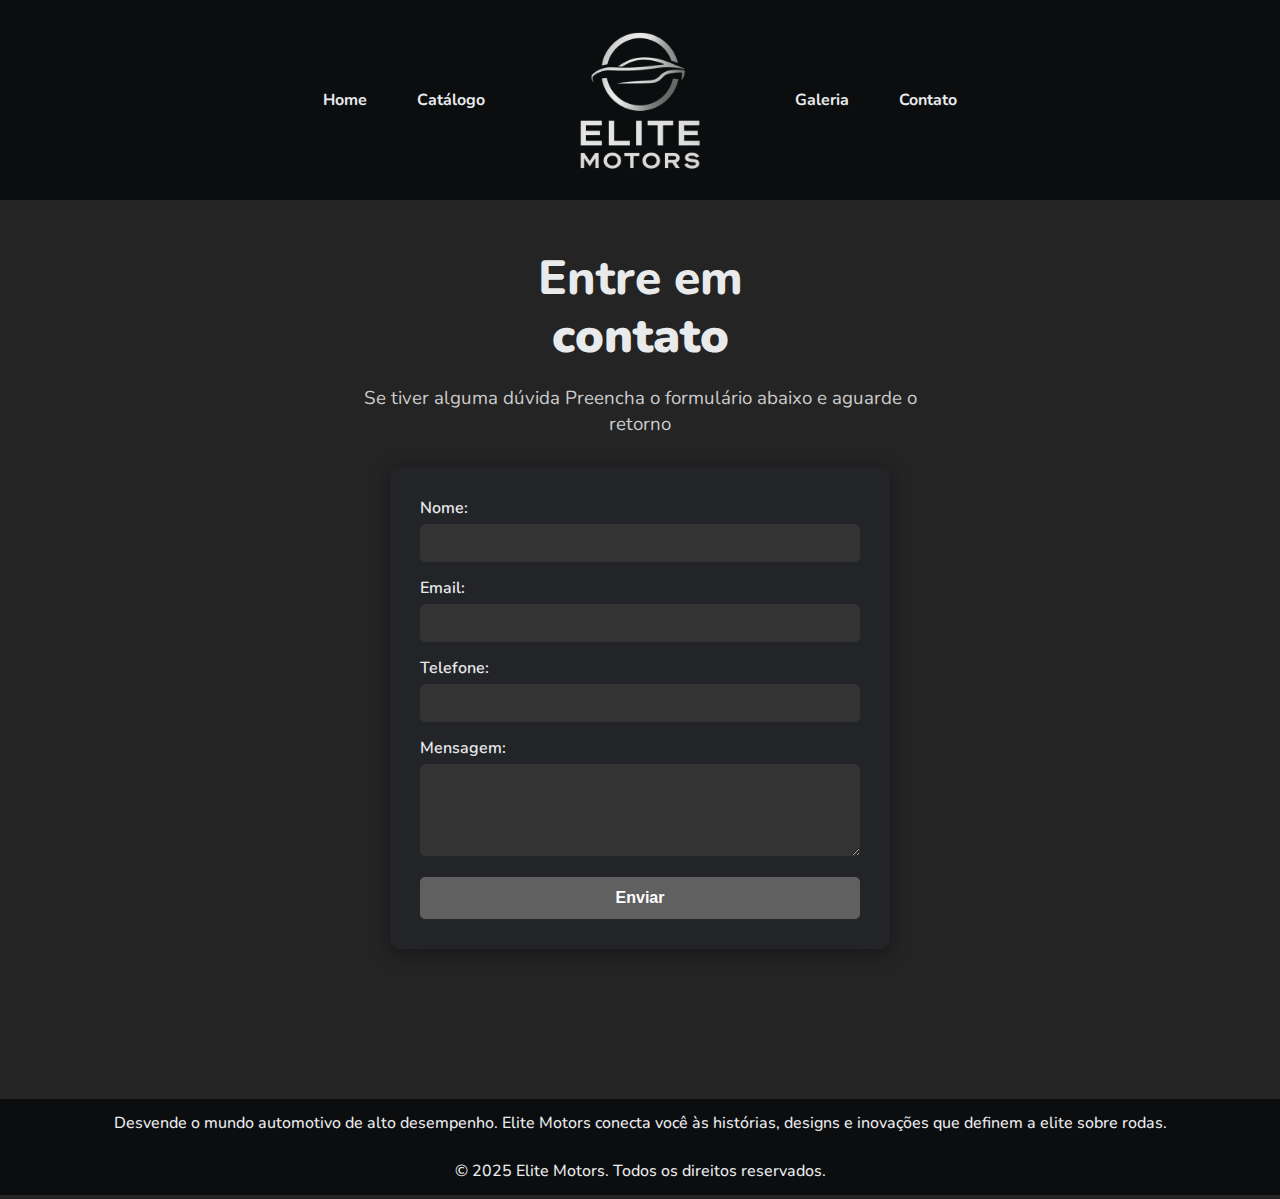
<file: contato.html>
<!DOCTYPE html>
<html lang="pt-br">
<head>
    <meta charset="UTF-8">
    <meta name="viewport" content="width=device-width, initial-scale=1.0">
    <link rel="stylesheet" href="style.css">
    <link rel="shortcut icon" href="imgs/Logo.png" type="image/x-icon">
    <title>Elite Motors</title>
</head>
<body>
    <header>
        <nav class="dp-menu">
            <ul>
                <div class="menu-esquerda">
                    <li><a href="index.html">Home</a></li>
                    <li><a href="">Catálogo</a>
                        <ul>
                            <li><a href="bugatti.html">Bugatti</a></li>
                            <li><a href="Koenigsegg.html">Koenigsegg</a></li>
                            <li><a href="Rolls-Royce.html">Rolls-Royce</a></li>
                            <li><a href="Pagani.html">Pagani</a></li>
                        </ul>
                    </li>
                </div>

                <div class="menu-logo">
                    <img src="imgs/Logo.png" alt="Elite Motors Logo">
                </div>

                <div class="menu-direita">
                    <li><a href="galeria.html">Galeria</a></li>
                    <li><a href="contato.html">Contato</a></li>
                </div>
            </ul>
        </nav>
    </header>

    <div class="contato-texto">
        <h1>Entre em <br><b>contato</b></h1>
        <h3>Se tiver alguma dúvida Preencha o formulário abaixo e aguarde o retorno</h3>
    </div>
    <div class="formulario-contato">
        <form method="RESET">
            <label for="nome">Nome:</label>
            <input type="text" id="nome" name="nome" required>
            <label for="email">Email:</label>
            <input type="text" id="telefone" name="telefone" required>
            <label for="telefone">Telefone:</label>
            <input type="number" id="email" name="email" required>
            <label for="mensagem">Mensagem:</label>
            <textarea id="mensagem" name="mensagem" rows="4" required></textarea>
            <button type="submit">Enviar</button>
        </form>
    </div>
    <footer>
        <p>Desvende o mundo automotivo de alto desempenho. Elite Motors conecta você às histórias, designs e inovações que definem a elite sobre rodas.</p>
        <p>© 2025 Elite Motors. Todos os direitos reservados.</p>
    </footer>
</body>
</html>
</file>
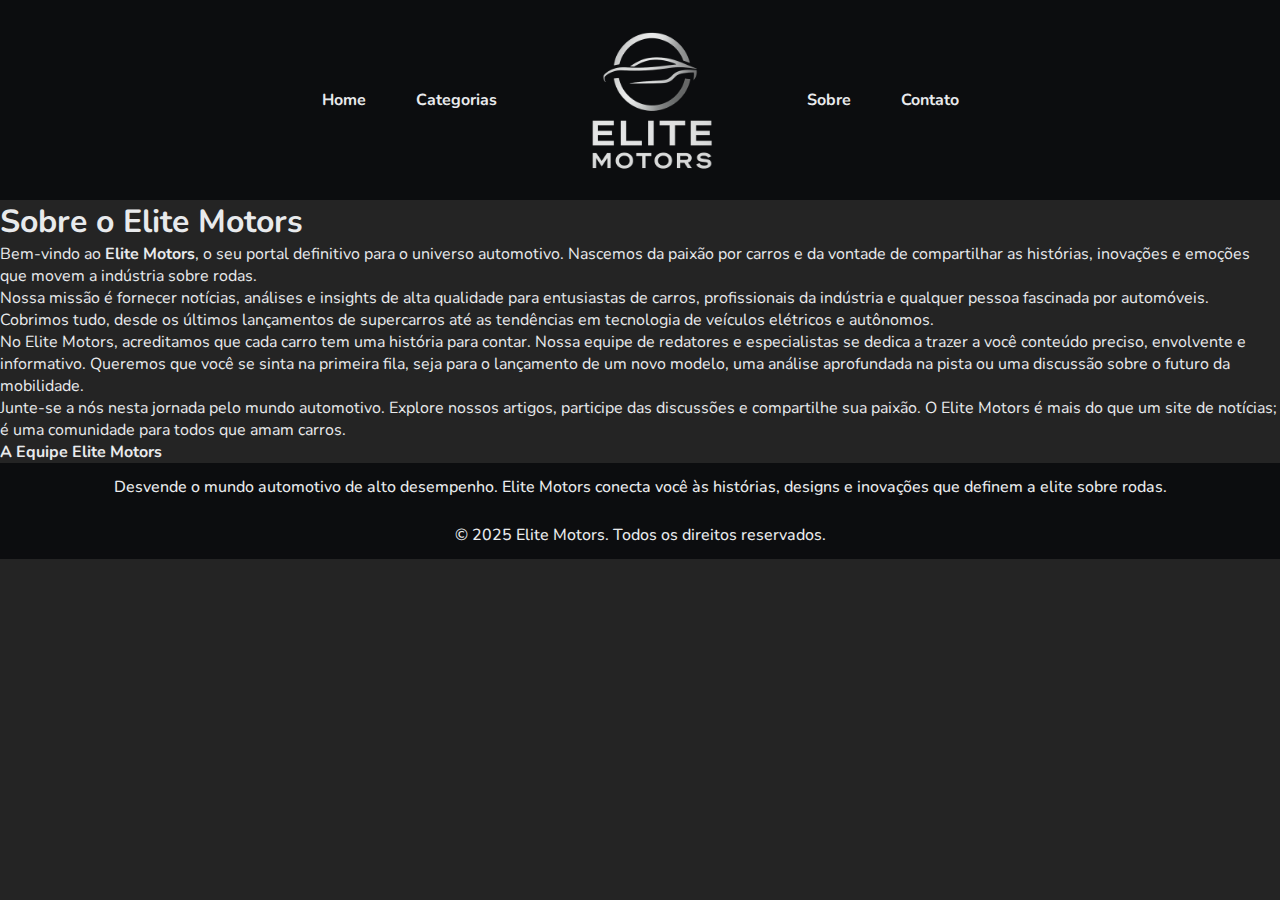
<file: sobre.html>
<!DOCTYPE html>
<html lang="pt-br">
<head>
    <meta charset="UTF-8">
    <meta name="viewport" content="width=device-width, initial-scale=1.0">
    <link rel="stylesheet" href="style.css">
    <link rel="shortcut icon" href="imgs/Logo.png" type="image/x-icon">
    <title>Sobre Nós - Elite Motors</title>
</head>
<body>
    <header>
        <nav class="dp-menu">
            <ul>
                <div class="menu-esquerda">
                    <li><a href="index.html">Home</a></li>
                    <li><a href="">Categorias</a>
                        <ul>
                            <li><a href="categories/lancamentos.html">Lançamentos</a></li>
                            <li><a href="categories/tecnologia.html">Tecnologia</a></li>
                            <li><a href="categories/reviews.html">Reviews</a></li>
                        </ul>
                    </li>
                </div>

                <div class="menu-logo">
                    <img src="imgs/Logo.png" alt="Elite Motors Logo">
                </div>

                <div class="menu-direita">
                    <li><a href="sobre.html">Sobre</a></li>
                    <li><a href="contato.html">Contato</a></li>
                </div>
            </ul>
        </nav>
    </header>

    <div class="sobre-conteudo">
        <h1>Sobre o Elite Motors</h1>
        
        <div class="sobre-texto">
            <p>Bem-vindo ao <strong>Elite Motors</strong>, o seu portal definitivo para o universo automotivo. Nascemos da paixão por carros e da vontade de compartilhar as histórias, inovações e emoções que movem a indústria sobre rodas.</p>

            <p>Nossa missão é fornecer notícias, análises e insights de alta qualidade para entusiastas de carros, profissionais da indústria e qualquer pessoa fascinada por automóveis. Cobrimos tudo, desde os últimos lançamentos de supercarros até as tendências em tecnologia de veículos elétricos e autônomos.</p>

            <p>No Elite Motors, acreditamos que cada carro tem uma história para contar. Nossa equipe de redatores e especialistas se dedica a trazer a você conteúdo preciso, envolvente e informativo. Queremos que você se sinta na primeira fila, seja para o lançamento de um novo modelo, uma análise aprofundada na pista ou uma discussão sobre o futuro da mobilidade.</p>

            <p>Junte-se a nós nesta jornada pelo mundo automotivo. Explore nossos artigos, participe das discussões e compartilhe sua paixão. O Elite Motors é mais do que um site de notícias; é uma comunidade para todos que amam carros.</p>

            <p class="sobre-assinatura"><strong>A Equipe Elite Motors</strong></p>
        </div>
    </div>

    <footer>
        <p>Desvende o mundo automotivo de alto desempenho. Elite Motors conecta você às histórias, designs e inovações que definem a elite sobre rodas.</p>
        <p>© 2025 Elite Motors. Todos os direitos reservados.</p>
    </footer>
</body>
</html>
</file>
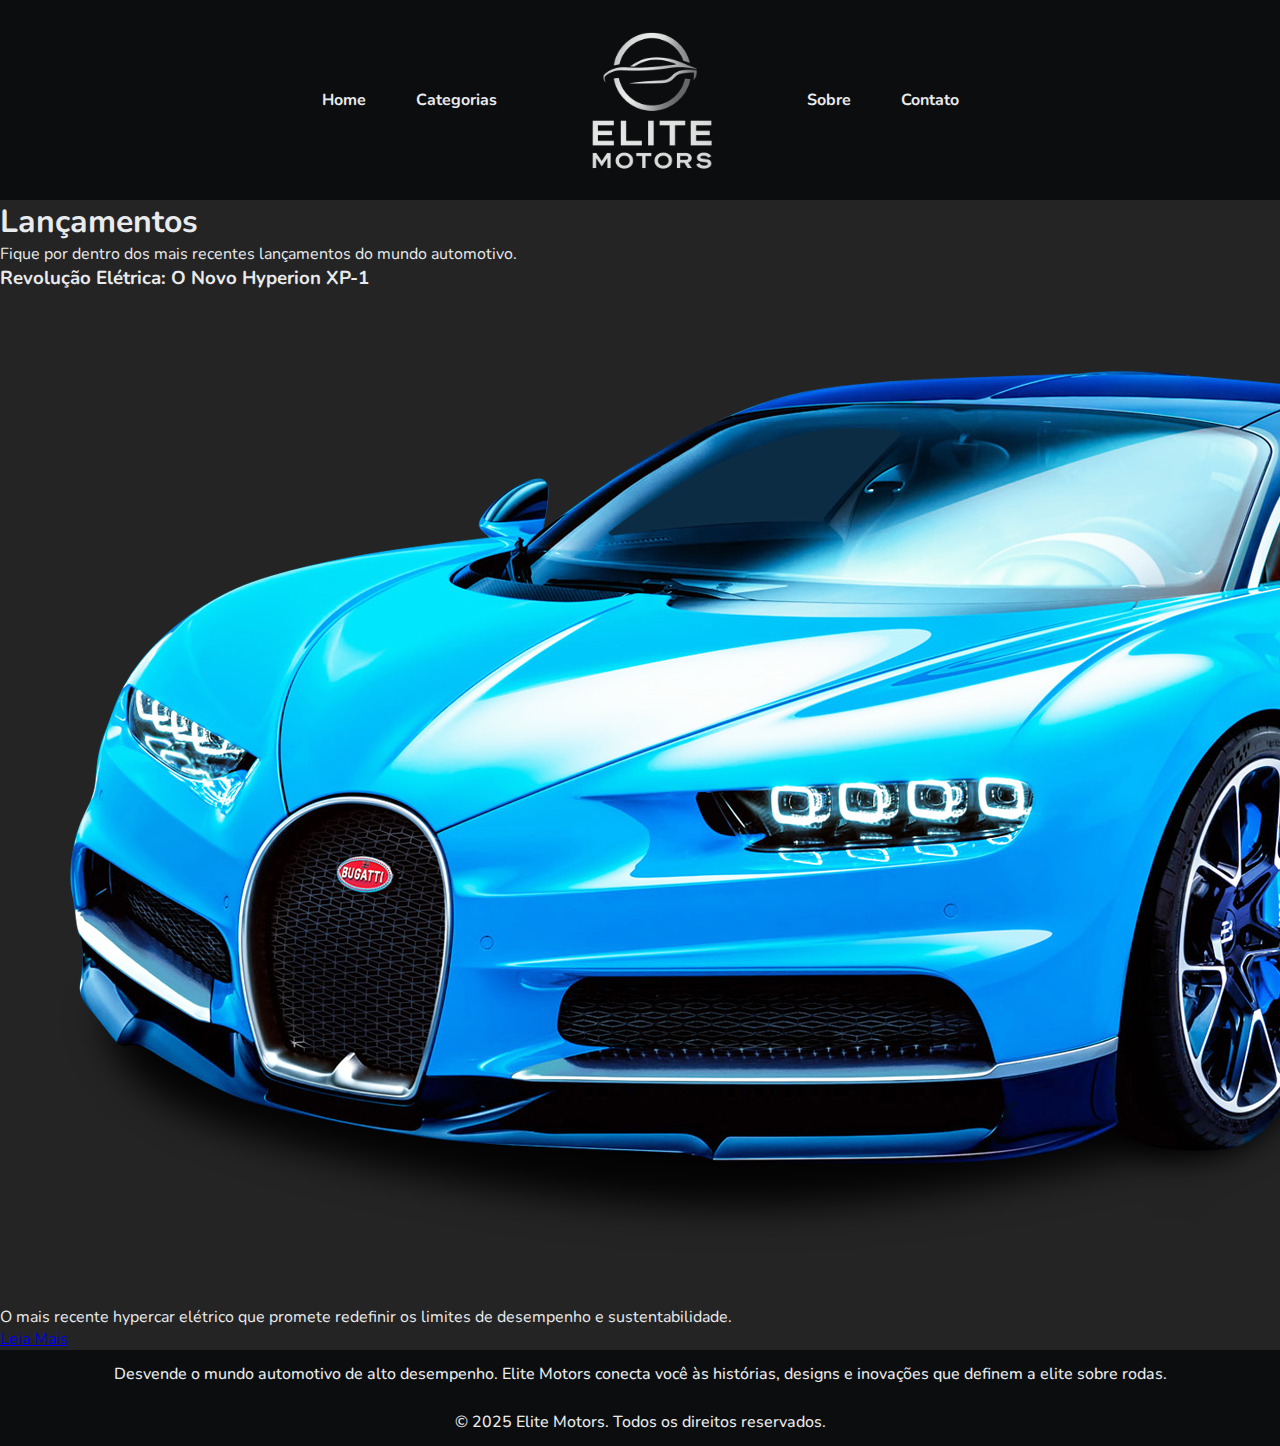
<file: categories/lancamentos.html>
<!DOCTYPE html>
<html lang="pt-br">
<head>
    <meta charset="UTF-8">
    <meta name="viewport" content="width=device-width, initial-scale=1.0">
    <link rel="stylesheet" href="../style.css">
    <link rel="shortcut icon" href="../imgs/Logo.png" type="image/x-icon">
    <title>Lançamentos - Elite Motors</title>
</head>
<body>
    <header>
        <nav class="dp-menu">
            <ul>
                <div class="menu-esquerda">
                    <li><a href="../index.html">Home</a></li>
                    <li><a href="">Categorias</a>
                        <ul>
                            <li><a href="lancamentos.html">Lançamentos</a></li>
                            <li><a href="tecnologia.html">Tecnologia</a></li>
                            <li><a href="reviews.html">Reviews</a></li>
                        </ul>
                    </li>
                </div>

                <div class="menu-logo">
                    <img src="../imgs/Logo.png" alt="Elite Motors Logo">
                </div>

                <div class="menu-direita">
                    <li><a href="../sobre.html">Sobre</a></li>
                    <li><a href="../contato.html">Contato</a></li>
                </div>
            </ul>
        </nav>
    </header>

    <div class="categoria-conteudo">
        <h1>Lançamentos</h1>
        <p class="categoria-descricao">Fique por dentro dos mais recentes lançamentos do mundo automotivo.</p>

        <div class="cards">
            <div class="card">
                <h3>Revolução Elétrica: O Novo Hyperion XP-1</h3>
                <img src="../imgs/carros/carrosel/Bugatti.png" alt="Hyperion XP-1">
                <p>O mais recente hypercar elétrico que promete redefinir os limites de desempenho e sustentabilidade.</p>
                <a href="../news/noticia1.html" class="btn-ler-mais">Leia Mais</a>
            </div>
        </div>
    </div>

    <footer>
        <p>Desvende o mundo automotivo de alto desempenho. Elite Motors conecta você às histórias, designs e inovações que definem a elite sobre rodas.</p>
        <p>© 2025 Elite Motors. Todos os direitos reservados.</p>
    </footer>
</body>
</html>
</file>
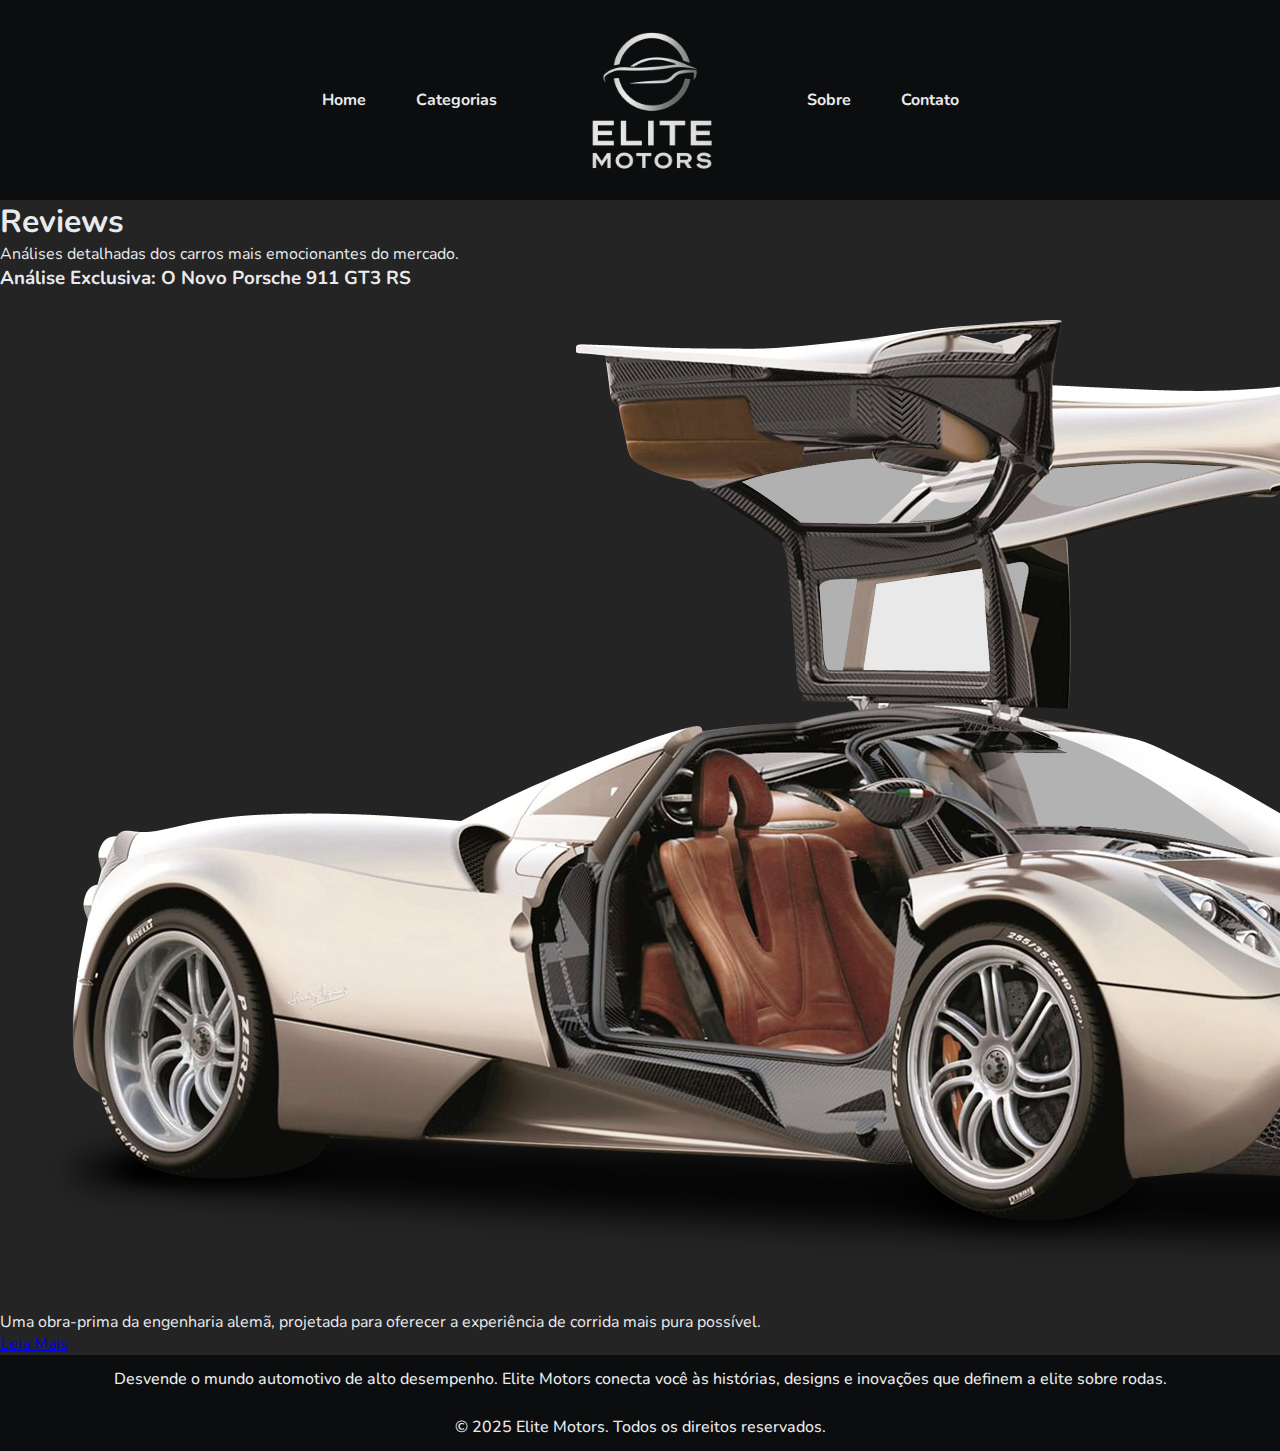
<file: categories/reviews.html>
<!DOCTYPE html>
<html lang="pt-br">
<head>
    <meta charset="UTF-8">
    <meta name="viewport" content="width=device-width, initial-scale=1.0">
    <link rel="stylesheet" href="../style.css">
    <link rel="shortcut icon" href="../imgs/Logo.png" type="image/x-icon">
    <title>Reviews - Elite Motors</title>
</head>
<body>
    <header>
        <nav class="dp-menu">
            <ul>
                <div class="menu-esquerda">
                    <li><a href="../index.html">Home</a></li>
                    <li><a href="">Categorias</a>
                        <ul>
                            <li><a href="lancamentos.html">Lançamentos</a></li>
                            <li><a href="tecnologia.html">Tecnologia</a></li>
                            <li><a href="reviews.html">Reviews</a></li>
                        </ul>
                    </li>
                </div>

                <div class="menu-logo">
                    <img src="../imgs/Logo.png" alt="Elite Motors Logo">
                </div>

                <div class="menu-direita">
                    <li><a href="../sobre.html">Sobre</a></li>
                    <li><a href="../contato.html">Contato</a></li>
                </div>
            </ul>
        </nav>
    </header>

    <div class="categoria-conteudo">
        <h1>Reviews</h1>
        <p class="categoria-descricao">Análises detalhadas dos carros mais emocionantes do mercado.</p>

        <div class="cards">
            <div class="card">
                <h3>Análise Exclusiva: O Novo Porsche 911 GT3 RS</h3>
                <img src="../imgs/carros/carrosel/Pagani.png" alt="Porsche 911 GT3 RS">
                <p>Uma obra-prima da engenharia alemã, projetada para oferecer a experiência de corrida mais pura possível.</p>
                <a href="../news/noticia3.html" class="btn-ler-mais">Leia Mais</a>
            </div>
        </div>
    </div>

    <footer>
        <p>Desvende o mundo automotivo de alto desempenho. Elite Motors conecta você às histórias, designs e inovações que definem a elite sobre rodas.</p>
        <p>© 2025 Elite Motors. Todos os direitos reservados.</p>
    </footer>
</body>
</html>
</file>
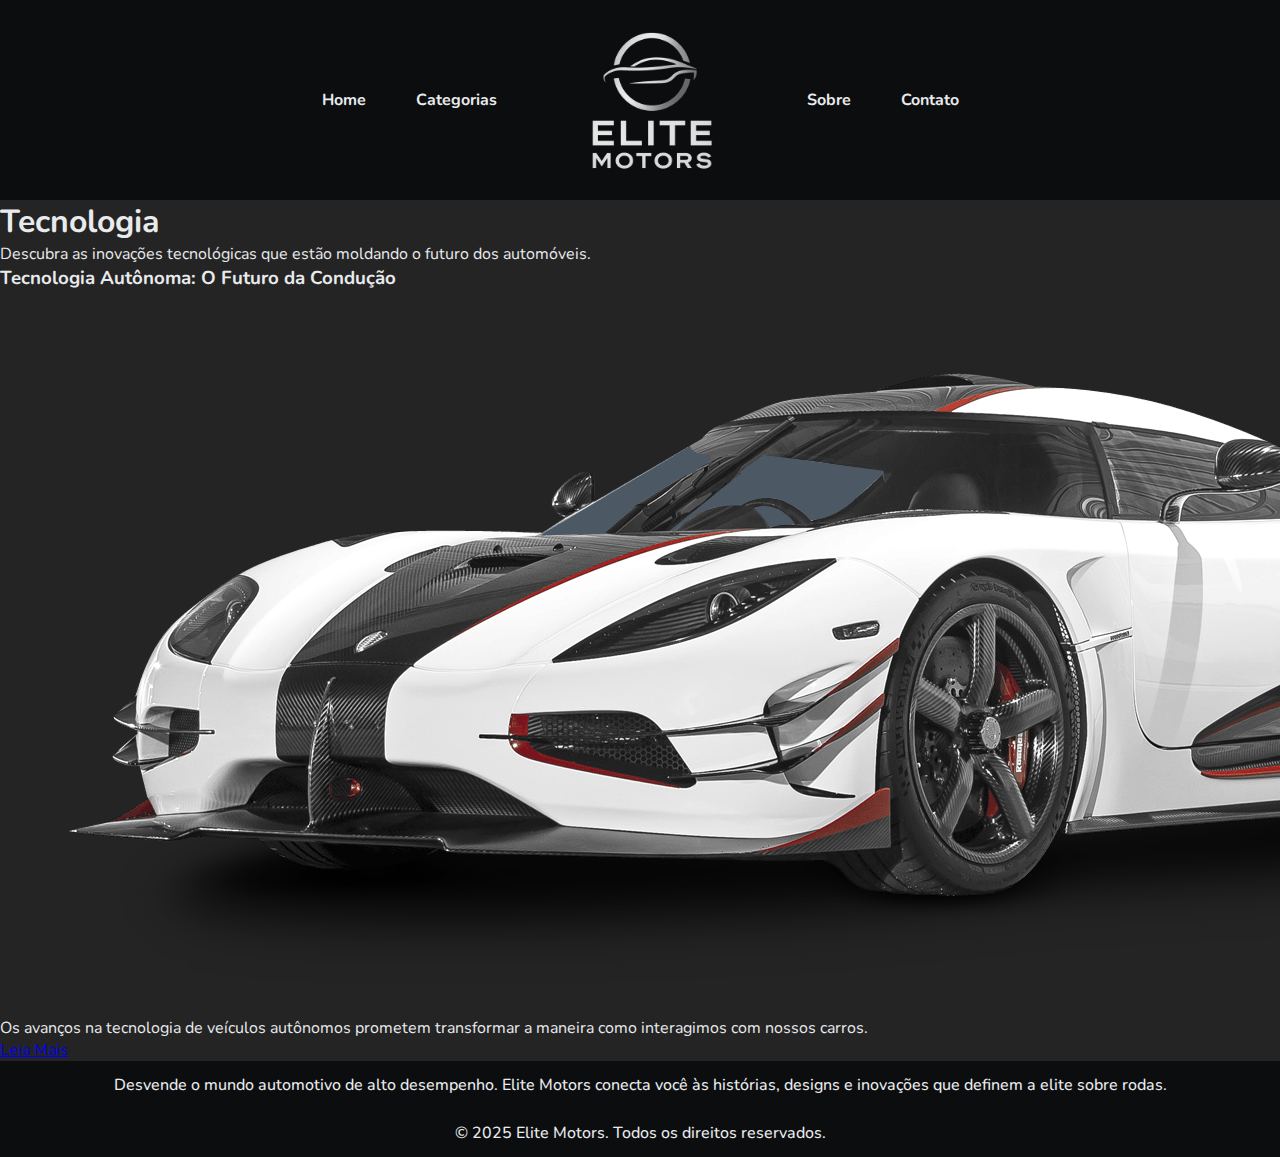
<file: categories/tecnologia.html>
<!DOCTYPE html>
<html lang="pt-br">
<head>
    <meta charset="UTF-8">
    <meta name="viewport" content="width=device-width, initial-scale=1.0">
    <link rel="stylesheet" href="../style.css">
    <link rel="shortcut icon" href="../imgs/Logo.png" type="image/x-icon">
    <title>Tecnologia - Elite Motors</title>
</head>
<body>
    <header>
        <nav class="dp-menu">
            <ul>
                <div class="menu-esquerda">
                    <li><a href="../index.html">Home</a></li>
                    <li><a href="">Categorias</a>
                        <ul>
                            <li><a href="lancamentos.html">Lançamentos</a></li>
                            <li><a href="tecnologia.html">Tecnologia</a></li>
                            <li><a href="reviews.html">Reviews</a></li>
                        </ul>
                    </li>
                </div>

                <div class="menu-logo">
                    <img src="../imgs/Logo.png" alt="Elite Motors Logo">
                </div>

                <div class="menu-direita">
                    <li><a href="../sobre.html">Sobre</a></li>
                    <li><a href="../contato.html">Contato</a></li>
                </div>
            </ul>
        </nav>
    </header>

    <div class="categoria-conteudo">
        <h1>Tecnologia</h1>
        <p class="categoria-descricao">Descubra as inovações tecnológicas que estão moldando o futuro dos automóveis.</p>

        <div class="cards">
            <div class="card">
                <h3>Tecnologia Autônoma: O Futuro da Condução</h3>
                <img src="../imgs/carros/carrosel/Koeni.png" alt="Veículo Autônomo">
                <p>Os avanços na tecnologia de veículos autônomos prometem transformar a maneira como interagimos com nossos carros.</p>
                <a href="../news/noticia2.html" class="btn-ler-mais">Leia Mais</a>
            </div>
        </div>
    </div>

    <footer>
        <p>Desvende o mundo automotivo de alto desempenho. Elite Motors conecta você às histórias, designs e inovações que definem a elite sobre rodas.</p>
        <p>© 2025 Elite Motors. Todos os direitos reservados.</p>
    </footer>
</body>
</html>
</file>
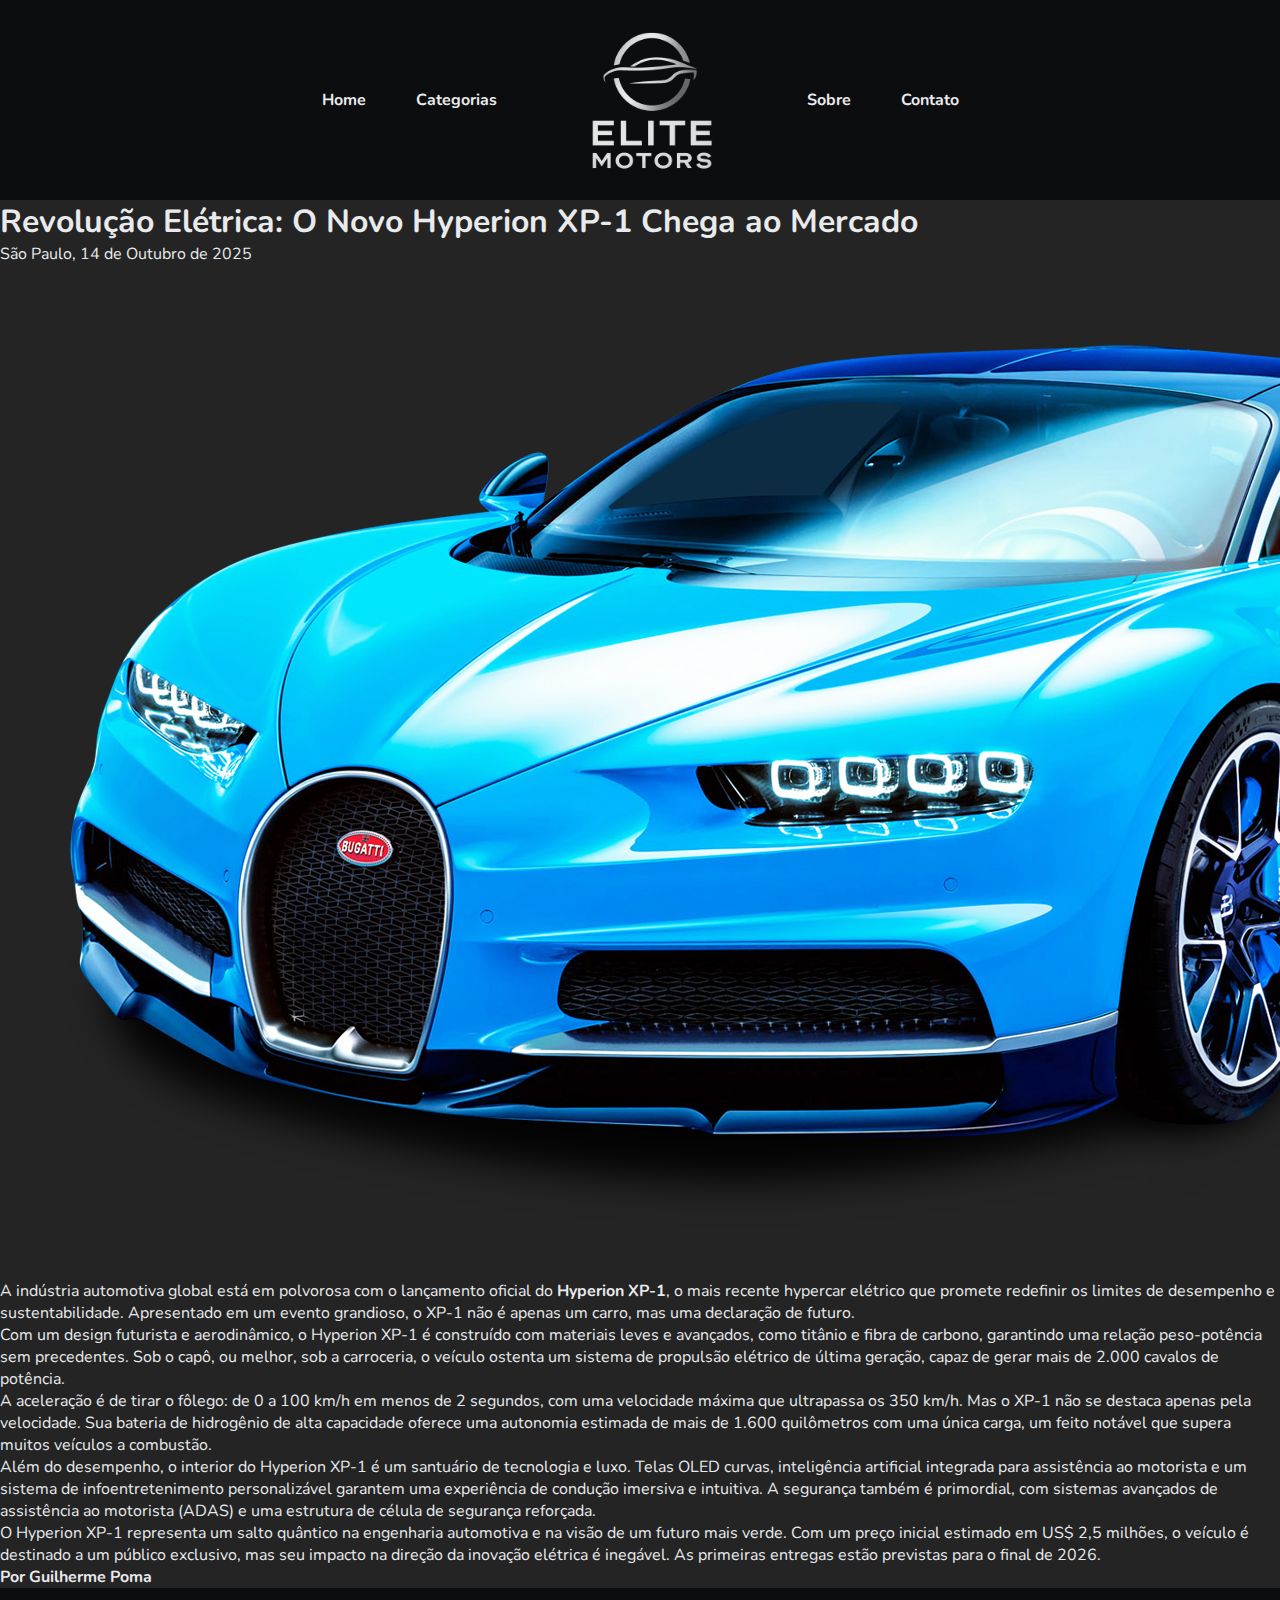
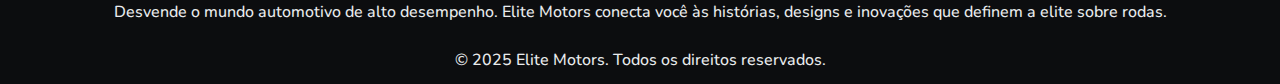
<file: news/noticia1.html>
<!DOCTYPE html>
<html lang="pt-br">
<head>
    <meta charset="UTF-8">
    <meta name="viewport" content="width=device-width, initial-scale=1.0">
    <link rel="stylesheet" href="../style.css">
    <link rel="shortcut icon" href="../imgs/Logo.png" type="image/x-icon">
    <title>Revolução Elétrica: O Novo Hyperion XP-1 - Elite Motors</title>
</head>
<body>
    <header>
        <nav class="dp-menu">
            <ul>
                <div class="menu-esquerda">
                    <li><a href="../index.html">Home</a></li>
                    <li><a href="">Categorias</a>
                        <ul>
                            <li><a href="../categories/lancamentos.html">Lançamentos</a></li>
                            <li><a href="../categories/tecnologia.html">Tecnologia</a></li>
                            <li><a href="../categories/reviews.html">Reviews</a></li>
                        </ul>
                    </li>
                </div>

                <div class="menu-logo">
                    <img src="../imgs/Logo.png" alt="Elite Motors Logo">
                </div>

                <div class="menu-direita">
                    <li><a href="../sobre.html">Sobre</a></li>
                    <li><a href="../contato.html">Contato</a></li>
                </div>
            </ul>
        </nav>
    </header>

    <article class="noticia-completa">
        <div class="noticia-header">
            <h1>Revolução Elétrica: O Novo Hyperion XP-1 Chega ao Mercado</h1>
            <p class="noticia-data">São Paulo, 14 de Outubro de 2025</p>
        </div>

        <div class="noticia-imagem">
            <img src="../imgs/carros/carrosel/Bugatti.png" alt="Hyperion XP-1">
        </div>

        <div class="noticia-conteudo">
            <p>A indústria automotiva global está em polvorosa com o lançamento oficial do <strong>Hyperion XP-1</strong>, o mais recente hypercar elétrico que promete redefinir os limites de desempenho e sustentabilidade. Apresentado em um evento grandioso, o XP-1 não é apenas um carro, mas uma declaração de futuro.</p>
            <p>Com um design futurista e aerodinâmico, o Hyperion XP-1 é construído com materiais leves e avançados, como titânio e fibra de carbono, garantindo uma relação peso-potência sem precedentes. Sob o capô, ou melhor, sob a carroceria, o veículo ostenta um sistema de propulsão elétrico de última geração, capaz de gerar mais de 2.000 cavalos de potência.</p>
            <p>A aceleração é de tirar o fôlego: de 0 a 100 km/h em menos de 2 segundos, com uma velocidade máxima que ultrapassa os 350 km/h. Mas o XP-1 não se destaca apenas pela velocidade. Sua bateria de hidrogênio de alta capacidade oferece uma autonomia estimada de mais de 1.600 quilômetros com uma única carga, um feito notável que supera muitos veículos a combustão.</p>
            <p>Além do desempenho, o interior do Hyperion XP-1 é um santuário de tecnologia e luxo. Telas OLED curvas, inteligência artificial integrada para assistência ao motorista e um sistema de infoentretenimento personalizável garantem uma experiência de condução imersiva e intuitiva. A segurança também é primordial, com sistemas avançados de assistência ao motorista (ADAS) e uma estrutura de célula de segurança reforçada.</p>
            <p>O Hyperion XP-1 representa um salto quântico na engenharia automotiva e na visão de um futuro mais verde. Com um preço inicial estimado em US$ 2,5 milhões, o veículo é destinado a um público exclusivo, mas seu impacto na direção da inovação elétrica é inegável. As primeiras entregas estão previstas para o final de 2026.</p>
            <p class="noticia-autor"><strong>Por Guilherme Poma</strong></p>
        </div>
    </article>

    <footer>
        <p>Desvende o mundo automotivo de alto desempenho. Elite Motors conecta você às histórias, designs e inovações que definem a elite sobre rodas.</p>
        <p>© 2025 Elite Motors. Todos os direitos reservados.</p>
    </footer>
</body>
</html>
</file>
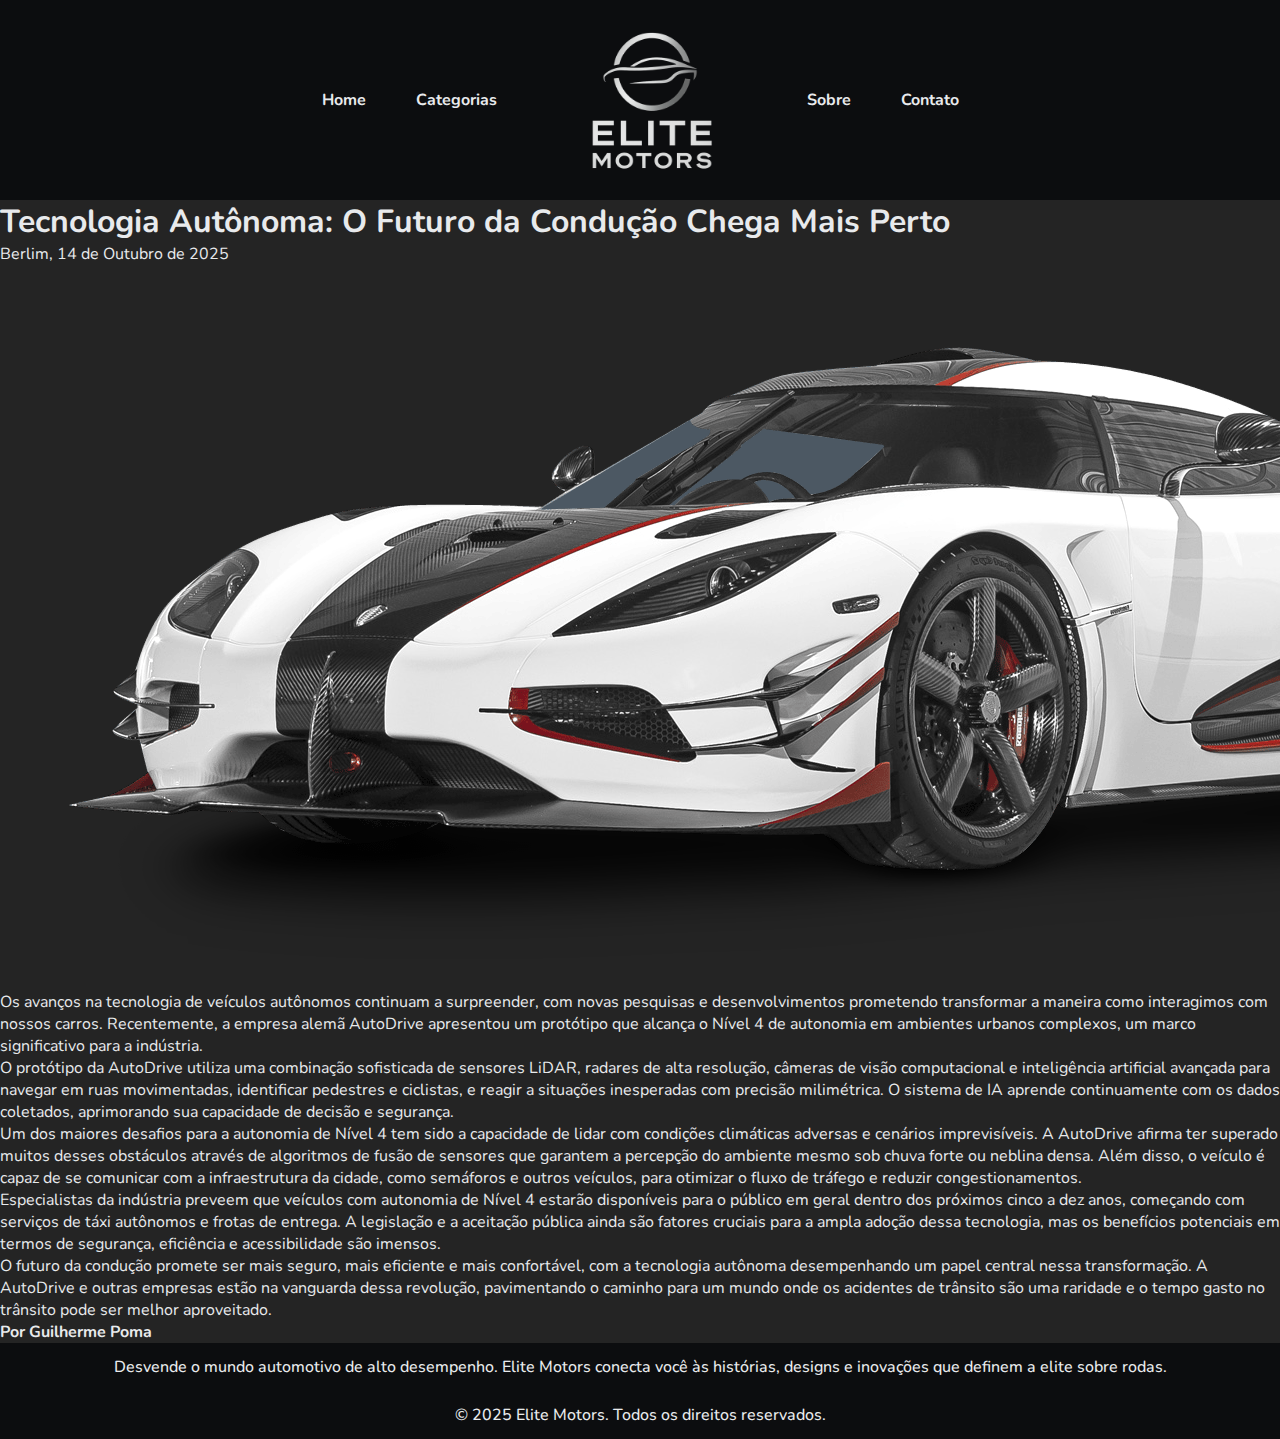
<file: news/noticia2.html>
<!DOCTYPE html>
<html lang="pt-br">
<head>
    <meta charset="UTF-8">
    <meta name="viewport" content="width=device-width, initial-scale=1.0">
    <link rel="stylesheet" href="../style.css">
    <link rel="shortcut icon" href="../imgs/Logo.png" type="image/x-icon">
    <title>Tecnologia Autônoma: O Futuro da Condução - Elite Motors</title>
</head>
<body>
    <header>
        <nav class="dp-menu">
            <ul>
                <div class="menu-esquerda">
                    <li><a href="../index.html">Home</a></li>
                    <li><a href="">Categorias</a>
                        <ul>
                            <li><a href="../categories/lancamentos.html">Lançamentos</a></li>
                            <li><a href="../categories/tecnologia.html">Tecnologia</a></li>
                            <li><a href="../categories/reviews.html">Reviews</a></li>
                        </ul>
                    </li>
                </div>

                <div class="menu-logo">
                    <img src="../imgs/Logo.png" alt="Elite Motors Logo">
                </div>

                <div class="menu-direita">
                    <li><a href="../sobre.html">Sobre</a></li>
                    <li><a href="../contato.html">Contato</a></li>
                </div>
            </ul>
        </nav>
    </header>

    <article class="noticia-completa">
        <div class="noticia-header">
            <h1>Tecnologia Autônoma: O Futuro da Condução Chega Mais Perto</h1>
            <p class="noticia-data">Berlim, 14 de Outubro de 2025</p>
        </div>

        <div class="noticia-imagem">
            <img src="../imgs/carros/carrosel/Koeni.png" alt="Veículo Autônomo">
        </div>

        <div class="noticia-conteudo">
            <p>Os avanços na tecnologia de veículos autônomos continuam a surpreender, com novas pesquisas e desenvolvimentos prometendo transformar a maneira como interagimos com nossos carros. Recentemente, a empresa alemã AutoDrive apresentou um protótipo que alcança o Nível 4 de autonomia em ambientes urbanos complexos, um marco significativo para a indústria.</p>
            <p>O protótipo da AutoDrive utiliza uma combinação sofisticada de sensores LiDAR, radares de alta resolução, câmeras de visão computacional e inteligência artificial avançada para navegar em ruas movimentadas, identificar pedestres e ciclistas, e reagir a situações inesperadas com precisão milimétrica. O sistema de IA aprende continuamente com os dados coletados, aprimorando sua capacidade de decisão e segurança.</p>
            <p>Um dos maiores desafios para a autonomia de Nível 4 tem sido a capacidade de lidar com condições climáticas adversas e cenários imprevisíveis. A AutoDrive afirma ter superado muitos desses obstáculos através de algoritmos de fusão de sensores que garantem a percepção do ambiente mesmo sob chuva forte ou neblina densa. Além disso, o veículo é capaz de se comunicar com a infraestrutura da cidade, como semáforos e outros veículos, para otimizar o fluxo de tráfego e reduzir congestionamentos.</p>
            <p>Especialistas da indústria preveem que veículos com autonomia de Nível 4 estarão disponíveis para o público em geral dentro dos próximos cinco a dez anos, começando com serviços de táxi autônomos e frotas de entrega. A legislação e a aceitação pública ainda são fatores cruciais para a ampla adoção dessa tecnologia, mas os benefícios potenciais em termos de segurança, eficiência e acessibilidade são imensos.</p>
            <p>O futuro da condução promete ser mais seguro, mais eficiente e mais confortável, com a tecnologia autônoma desempenhando um papel central nessa transformação. A AutoDrive e outras empresas estão na vanguarda dessa revolução, pavimentando o caminho para um mundo onde os acidentes de trânsito são uma raridade e o tempo gasto no trânsito pode ser melhor aproveitado.</p>
            <p class="noticia-autor"><strong>Por Guilherme Poma</strong></p>
        </div>
    </article>

    <footer>
        <p>Desvende o mundo automotivo de alto desempenho. Elite Motors conecta você às histórias, designs e inovações que definem a elite sobre rodas.</p>
        <p>© 2025 Elite Motors. Todos os direitos reservados.</p>
    </footer>
</body>
</html>
</file>
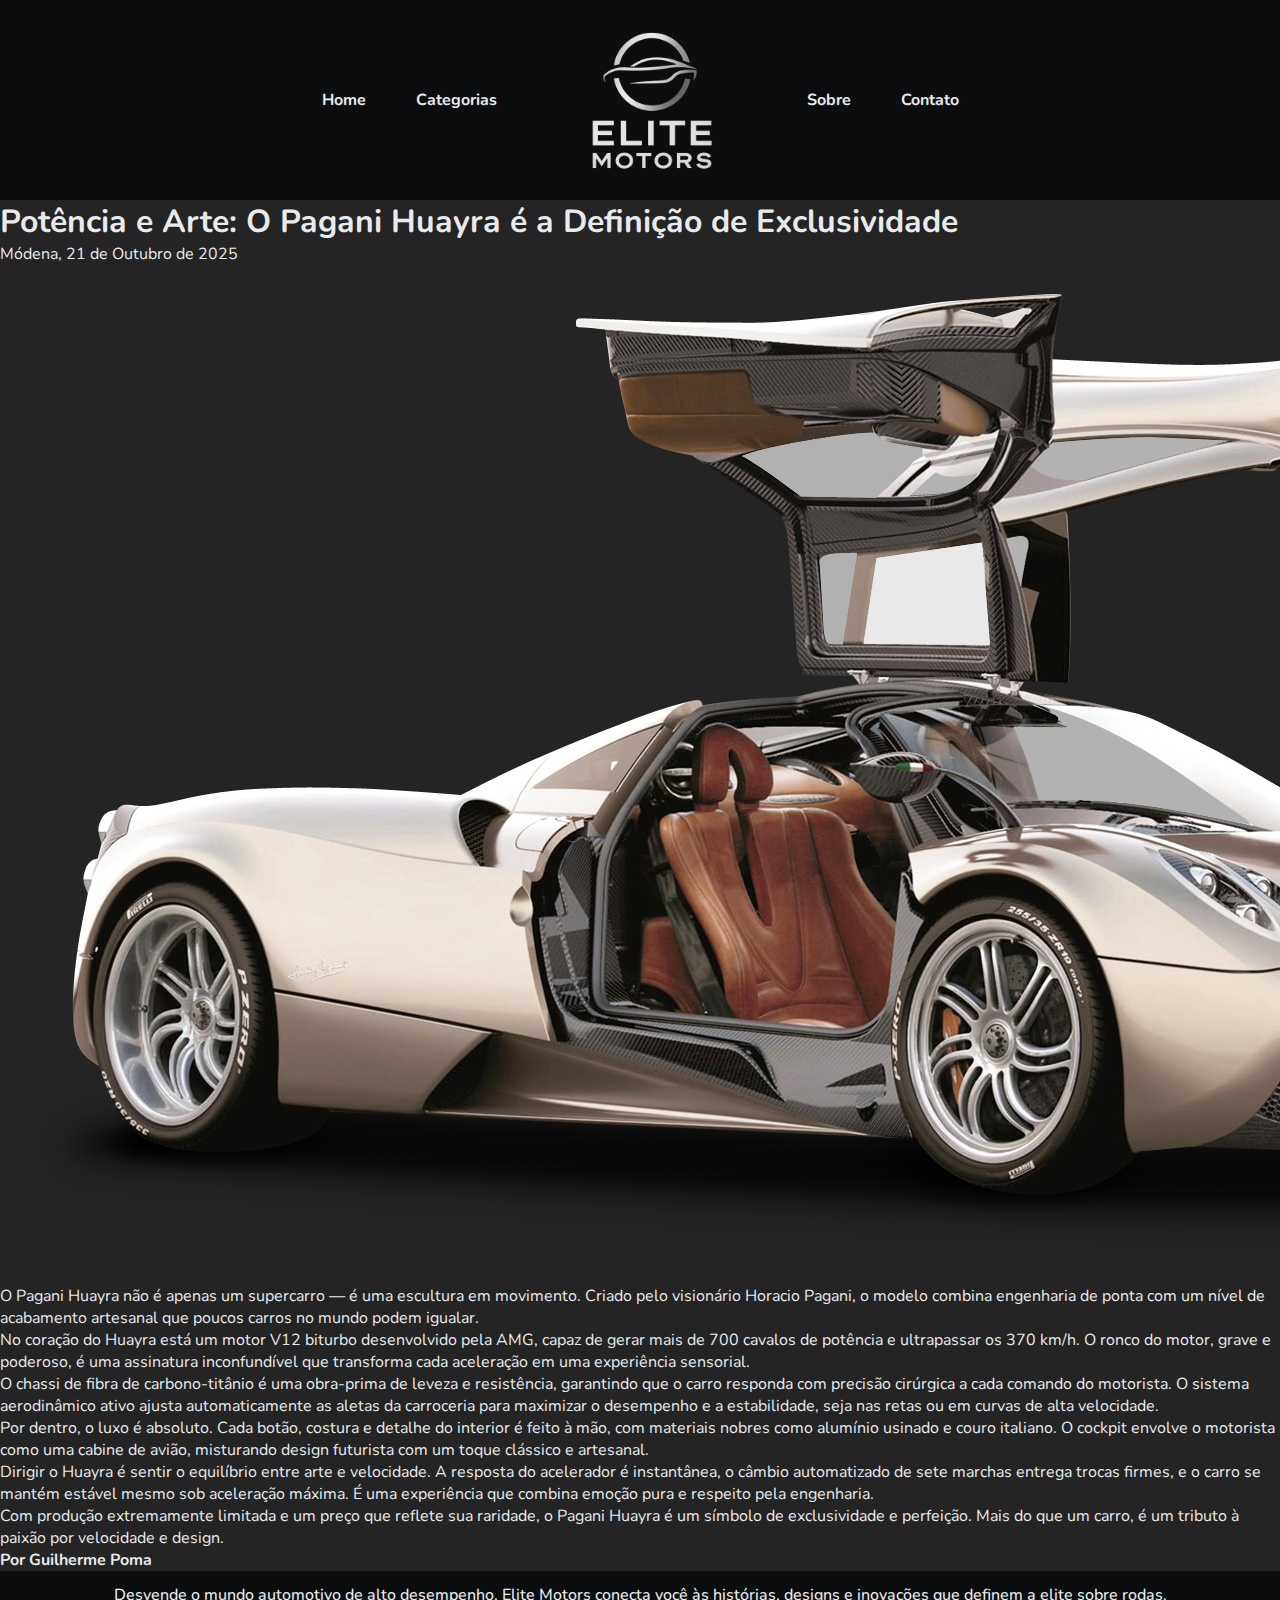
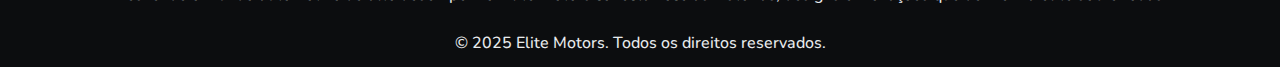
<file: news/noticia3.html>
<!DOCTYPE html>
<html lang="pt-br">
<head>
    <meta charset="UTF-8">
    <meta name="viewport" content="width=device-width, initial-scale=1.0">
    <link rel="stylesheet" href="../style.css">
    <link rel="shortcut icon" href="../imgs/Logo.png" type="image/x-icon">
    <title>Análise Exclusiva: O Novo Porsche 911 GT3 RS - Elite Motors</title>
</head>
<body>
    <header>
        <nav class="dp-menu">
            <ul>
                <div class="menu-esquerda">
                    <li><a href="../index.html">Home</a></li>
                    <li><a href="">Categorias</a>
                        <ul>
                            <li><a href="../categories/lancamentos.html">Lançamentos</a></li>
                            <li><a href="../categories/tecnologia.html">Tecnologia</a></li>
                            <li><a href="../categories/reviews.html">Reviews</a></li>
                        </ul>
                    </li>
                </div>

                <div class="menu-logo">
                    <img src="../imgs/Logo.png" alt="Elite Motors Logo">
                </div>

                <div class="menu-direita">
                    <li><a href="../sobre.html">Sobre</a></li>
                    <li><a href="../contato.html">Contato</a></li>
                </div>
            </ul>
        </nav>
    </header>

    <article class="noticia-completa">
        <div class="noticia-header">
            <h1>Potência e Arte: O Pagani Huayra é a Definição de Exclusividade</h1>
            <p class="noticia-data">Módena, 21 de Outubro de 2025</p>
        </div>
    
        <div class="noticia-imagem">
            <img src="../imgs/carros/carrosel/Pagani.png" alt="Pagani Huayra">
        </div>
    
        <div class="noticia-conteudo">
            <p>O Pagani Huayra não é apenas um supercarro — é uma escultura em movimento. Criado pelo visionário Horacio Pagani, o modelo combina engenharia de ponta com um nível de acabamento artesanal que poucos carros no mundo podem igualar.</p>
            <p>No coração do Huayra está um motor V12 biturbo desenvolvido pela AMG, capaz de gerar mais de 700 cavalos de potência e ultrapassar os 370 km/h. O ronco do motor, grave e poderoso, é uma assinatura inconfundível que transforma cada aceleração em uma experiência sensorial.</p>
            <p>O chassi de fibra de carbono-titânio é uma obra-prima de leveza e resistência, garantindo que o carro responda com precisão cirúrgica a cada comando do motorista. O sistema aerodinâmico ativo ajusta automaticamente as aletas da carroceria para maximizar o desempenho e a estabilidade, seja nas retas ou em curvas de alta velocidade.</p>
            <p>Por dentro, o luxo é absoluto. Cada botão, costura e detalhe do interior é feito à mão, com materiais nobres como alumínio usinado e couro italiano. O cockpit envolve o motorista como uma cabine de avião, misturando design futurista com um toque clássico e artesanal.</p>
            <p>Dirigir o Huayra é sentir o equilíbrio entre arte e velocidade. A resposta do acelerador é instantânea, o câmbio automatizado de sete marchas entrega trocas firmes, e o carro se mantém estável mesmo sob aceleração máxima. É uma experiência que combina emoção pura e respeito pela engenharia.</p>
            <p>Com produção extremamente limitada e um preço que reflete sua raridade, o Pagani Huayra é um símbolo de exclusividade e perfeição. Mais do que um carro, é um tributo à paixão por velocidade e design.</p>
            <p class="noticia-autor"><strong>Por Guilherme Poma</strong></p>
        </div>
    </article>
    <footer>
        <p>Desvende o mundo automotivo de alto desempenho. Elite Motors conecta você às histórias, designs e inovações que definem a elite sobre rodas.</p>
        <p>© 2025 Elite Motors. Todos os direitos reservados.</p>
    </footer>
</body>
</html>
</file>
<file: style.css>
@import url('https://fonts.googleapis.com/css2?family=Archivo+Black&family=Nunito:ital,wght@0,200..1000;1,200..1000&display=swap');

:root {
    --background1-color: #0c0d0f;
    --background2-color: #222428;
    --text-color: #e8eaec;
    --fonte-principal: "Nunito", sans-serif;
}

* {
    margin: 0;
    padding: 0;
    box-sizing: border-box;
}

body {  
    background-color: #000000db;
    color: var(--text-color);
    font-family: var(--fonte-principal);
}

/* HEADER */
header {
    background-color: var(--background1-color);
    display: flex;
    justify-content: center;
    align-items: center;
}

.dp-menu ul {
    list-style: none;
    display: flex;
    justify-content: center;
    align-items: center;
    width: 100%;
}

.menu-esquerda,
.menu-direita {
    display: flex;
    gap: 20px;
}

.menu-logo {
    display: flex;
    justify-content: center;
    align-items: center;
    margin: 0 40px;
}

.dp-menu img {
    width: 200px;
    height: auto;
}

/* LINKS PRINCIPAIS */
.dp-menu ul li {
    position: relative;
}

.dp-menu ul li a {
    display: block;
    padding: 15px;
    color: var(--text-color);
    text-decoration: none;
    font-family: var(--fonte-principal);
    font-weight: 700;
    transition: 0.2s;
}

.dp-menu ul li a:hover {
    background-color: rgb(223, 223, 223);
    color: #0c0d0f;
    border-radius: 5px;
}

/* SUBMENU */
.dp-menu ul ul {
    display: none;
    position: absolute;
    background-color: var(--background1-color);
    top: 100%;
    left: 0;
    width: 180px;
    padding: 0;
    margin: 0;
    border-radius: 5px;
    box-shadow: 0 4px 10px rgba(0,0,0,0.4);
    z-index: 100;
}

.dp-menu ul li:hover > ul {
    display: block;
}

.dp-menu ul ul li {
    width: 100%;
}

.dp-menu ul ul li a {
    display: block;
    padding: 10px 15px;
    text-align: left;
    color: var(--text-color);
    white-space: nowrap;
}

.dp-menu ul ul li a:hover {
    background-color: rgb(223, 223, 223);
    color: #0c0d0f;
    border-radius: 0;
}

/* SEÇÃO DE CONTATO */
.contato-texto {
    text-align: center;
    margin-top: 50px;
    margin-bottom: 30px;
}

.contato-texto h1 {
    font-size: 3rem;
    font-weight: 800;
    line-height: 1.2;
}

.contato-texto h3 {
    font-weight: 400;
    color: #ccc;
    max-width: 600px;
    margin: 20px auto 0;
}

/* FORMULÁRIO */
.formulario-contato {
    display: flex;
    justify-content: center;
    align-items: center;
    margin-bottom: 150px;
}

.formulario-contato form {
    background-color: var(--background2-color);
    padding: 30px;
    border-radius: 10px;
    box-shadow: 0 4px 20px rgba(0, 0, 0, 0.4);
    width: 100%;
    max-width: 500px;
}

.formulario-contato label {
    display: block;
    margin-bottom: 5px;
    font-weight: 600;
}

.formulario-contato input,
.formulario-contato textarea {
    width: 100%;
    padding: 10px;
    margin-bottom: 15px;
    border: none;
    border-radius: 5px;
    background-color: #333;
    color: var(--text-color);
    font-size: 1rem;
    transition: 0.3s;
}

.formulario-contato input:focus,
.formulario-contato textarea:focus {
    outline: none;
    background-color: #444;
}

.formulario-contato button {
    width: 100%;
    padding: 12px;
    background-color: #606060;
    color: #fff;
    font-size: 1rem;
    font-weight: 700;
    border: none;
    border-radius: 5px;
    cursor: pointer;
    transition: 0.3s;
}

.formulario-contato button:hover {
    background-color: #0097a7;
}

/* FOOTER */
footer {
    background-color: var(--background1-color);
    bottom: 0;
    left: 0;           
    width: 100%;
}

footer p {
    color: var(--text-color);
    text-align: center;
    font-family: var(--fonte-principal);
    font-weight: 500;
    padding: 13px;
}
</file>
